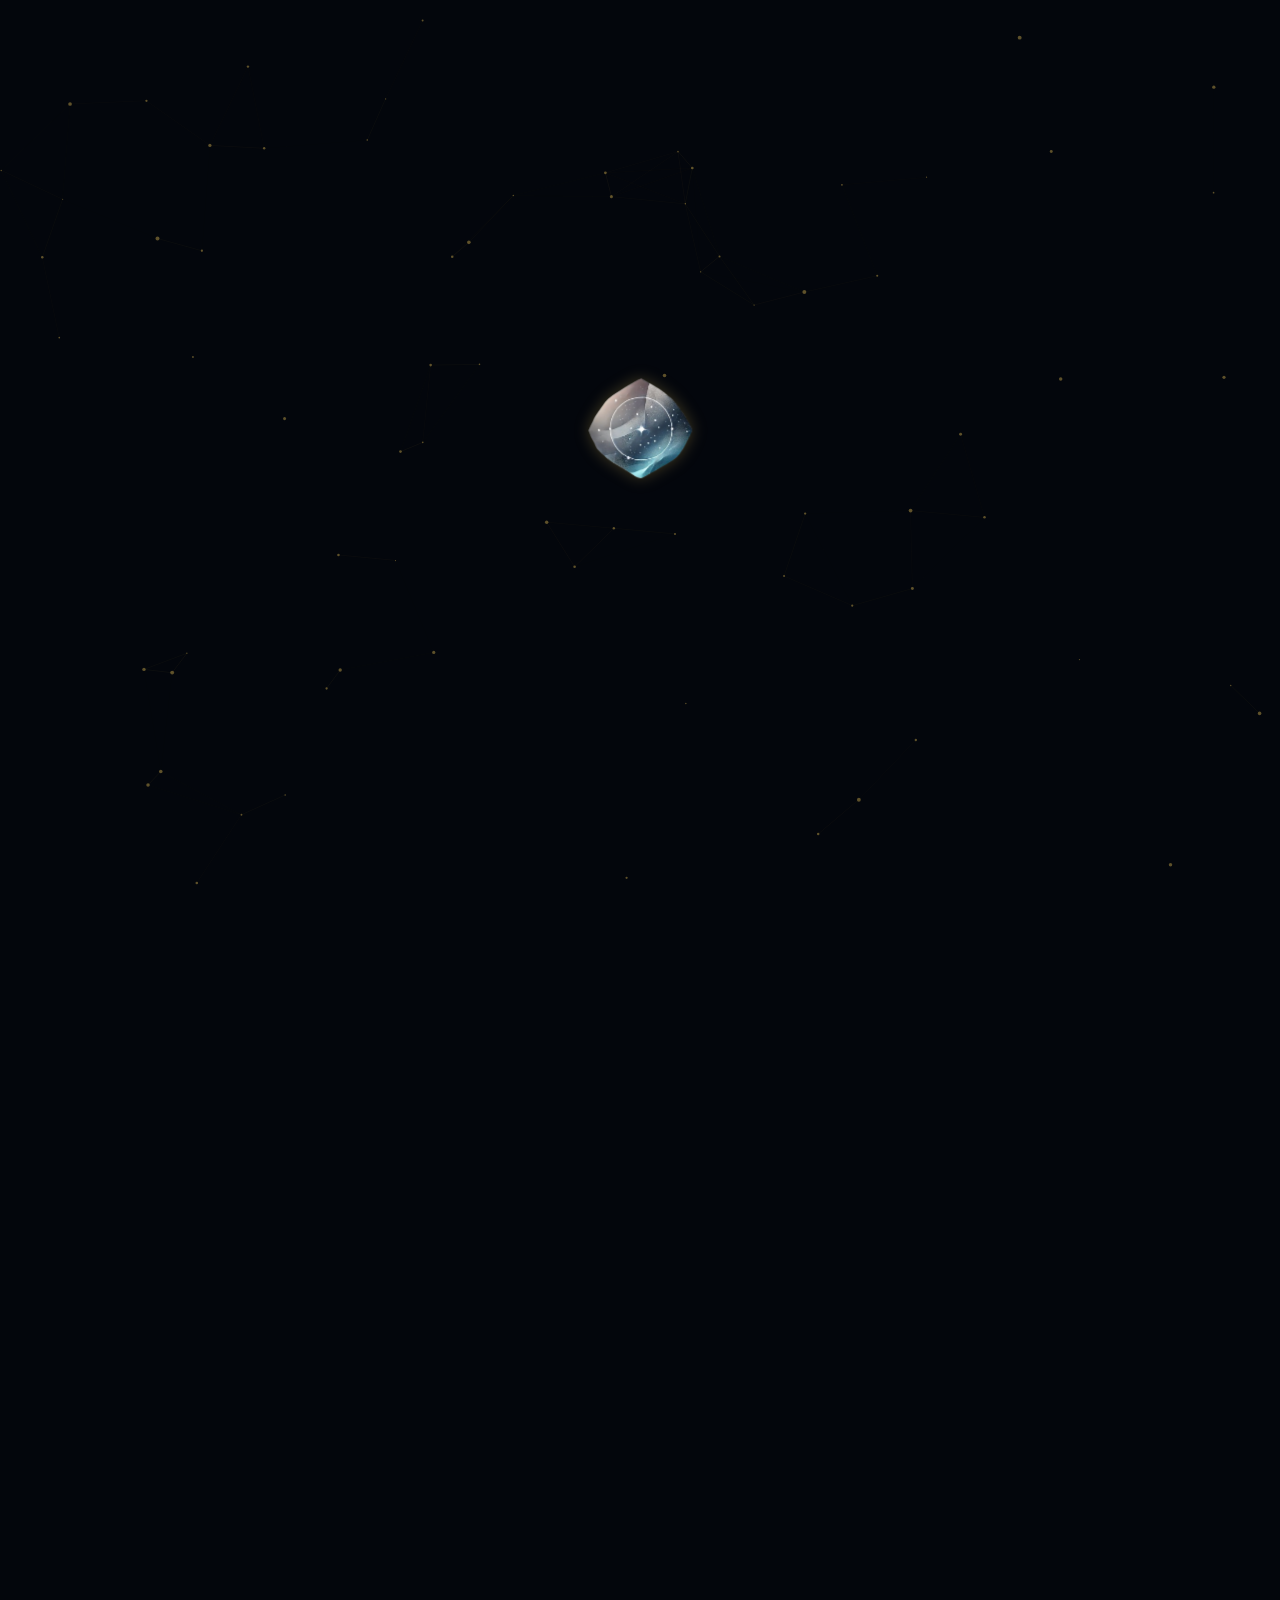
<file: index.html>
<!DOCTYPE html>
<html lang="en">
<head>
    <meta charset="UTF-8">
    <meta name="viewport" content="width=device-width, initial-scale=1.0">
    <title>Constellation Delta - Group</title>
    <link rel="icon" type="image/x-icon" href="assets/img/favicon.ico">
    <link rel="stylesheet" href="style.css">
    <link rel="preconnect" href="https://fonts.googleapis.com">
    <link rel="preconnect" href="https://fonts.gstatic.com" crossorigin>
    <link href="https://fonts.googleapis.com/css2?family=Montserrat:wght@200;400;600&display=swap" rel="stylesheet">

    <style id="cdelta-brand-ident-critical">
        /* Critical landing-state rules: these live in index.html intentionally.
           They prevent any flash of the site before style.css is applied. */
        body.brand-intro-running .hud-navbar,
        body.brand-intro-running .cinema-hero,
        body.brand-intro-running .content-stream,
        body.brand-intro-running .matrix-footer {
            visibility: hidden !important;
            opacity: 0 !important;
        }

        .brand-ident {
            position: fixed !important;
            inset: 0 !important;
            z-index: 2147483000 !important;
            pointer-events: none !important;
            display: block !important;
            visibility: visible !important;
            opacity: 1 !important;
        }

        .brand-ident-motion {
            position: fixed !important;
            left: 50vw !important;
            top: 50vh !important;
            width: 220px !important;
            height: 220px !important;
            margin: 0 !important;
            transform: translate(-50%, -50%) !important;
            transform-origin: center center !important;
        }

        .brand-ident-rotation {
            position: absolute !important;
            inset: 0 !important;
            perspective: 1400px !important;
            transform-style: preserve-3d !important;
        }

        .brand-ident-logo {
            position: absolute !important;
            left: 0 !important;
            top: 0 !important;
            width: 220px !important;
            height: 220px !important;
            object-fit: contain !important;
            transform-origin: center center !important;
            transform-style: preserve-3d !important;
            backface-visibility: visible !important;
        }

        .brand-ident.is-hidden {
            visibility: hidden !important;
            opacity: 0 !important;
        }

        .hud-logo-img {
            opacity: 0 !important;
        }

        .hud-logo-img.logo-ready {
            opacity: 1 !important;
        }

        body:not(.brand-intro-running) .cinema-hero,
        body:not(.brand-intro-running) .content-stream,
        body:not(.brand-intro-running) .matrix-footer {
            animation: cdeltaFinalSiteReveal .65s cubic-bezier(.16,1,.3,1) both;
        }

        @keyframes cdeltaFinalSiteReveal {
            from { opacity: 0; transform: translateY(8px); }
            to { opacity: 1; transform: translateY(0); }
        }

        @media (max-width: 768px) {
            .brand-ident-motion {
                width: 170px !important;
                height: 170px !important;
            }
            .brand-ident-logo {
                width: 170px !important;
                height: 170px !important;
            }
        }
    </style>

</head>
<body class="brand-intro-running">

    <!-- CDelta one-time institutional brand ident -->
    <div class="brand-ident" id="brand-ident" aria-hidden="true">
        <div class="brand-ident-motion">
            <div class="brand-ident-rotation">
                <img src="assets/img/logo.png" alt="" class="brand-ident-logo" id="brand-ident-logo">
            </div>
        </div>
    </div>


    <canvas id="constellation-canvas"></canvas>

    <nav class="hud-navbar" id="hud-nav">
        <div class="hud-container">
            <a href="index.html" class="hud-logo-frame">
                <img src="assets/img/logo.png" alt="Constellation Delta Star" class="hud-logo-img" id="nav-logo">
            </a>
            <div class="hud-links">
                <a href="about.html" class="hud-link">About Us</a>
                <a href="#verticals" class="hud-link">Verticals</a>
                <a href="#contact" class="hud-link active-cta">Contact Us</a>
            </div>
        </div>
    </nav>

    <header class="cinema-hero">
        <div class="hero-focus-matrix">
            
            <div class="hero-text-logo">
                <div class="logo-title">CONSTELLATION-DELTA</div>
                <div class="logo-subtitle">
                    <span class="logo-line"></span>
                    <span class="logo-text">GROUP</span>
                    <span class="logo-line"></span>
                </div>
            </div>

            <h2 class="reveal-text">NAVIGATING GLOBAL FRONTIERS</h2>
            <p class="reveal-subtext">A multidisciplinary platform driving corporate evolution through deep strategic insight, market integration, and reputation architecture.</p>
            <div class="scroll-indicator-frame">
                <a href="#verticals" class="explore-trigger">Explore Verticals <span class="arrow-down">↓</span></a>
            </div>
        </div>
    </header>

    <main class="content-stream">
        <section id="verticals" class="interactive-matrix-section">
            <div class="section-intel-header">
                <span class="matrix-tag">OPERATIONAL DIVISIONS</span>
                <h2 class="matrix-title">Business Verticals</h2>
            </div>

            <div class="matrix-grid">
                <div class="matrix-node" data-tilt>
                    <div class="node-glow-conductor"></div>
                    <div class="node-internal">
                        <div class="node-index">01 //</div>
                        <h3>Delta Consultancies</h3>
                        <span class="node-specialization">Strategic Advisory & Business Solutions</span>
                        <p>We provide strategic consulting, risk analysis, business planning, and growth-oriented solutions that help organizations make informed decisions and achieve sustainable success.</p>
                    </div>
                </div>

                <div class="matrix-node" data-tilt>
                    <div class="node-glow-conductor"></div>
                    <div class="node-internal">
                        <div class="node-index">02 //</div>
                        <h3>Delta Linkage</h3>
                        <span class="node-specialization">Market Access & Partnership Development</span>
                        <p>We enable seamless market linkage by connecting businesses with strategic partners, distributors, investors, and growth opportunities that accelerate expansion and strengthen market presence.</p>
                    </div>
                </div>

                <div class="matrix-node" data-tilt>
                    <div class="node-glow-conductor"></div>
                    <div class="node-internal">
                        <div class="node-index">03 //</div>
                        <h3>Delta Pixels</h3>
                        <span class="node-specialization">PR Communications & Reputation Management</span>
                        <p>We help organizations build credibility, strengthen reputation, and communicate effectively through public relations, digital presence management, and strategic brand positioning.</p>
                    </div>
                </div>
            </div>
        </section>

        <section id="contact" class="quantum-form-section">
            <div class="form-container">
                <div class="form-intel-header">
                    <span class="matrix-tag">SECURE CHANNEL</span>
                    <h2>Contact Us</h2>
                </div>

                <form action="https://formspree.io/f/mpqogeao" method="POST" class="quantum-form">
                    <div class="quantum-field">
                        <input type="text" id="name" name="name" required placeholder=" ">
                        <label for="name">Full Name</label>
                        <div class="field-bar"></div>
                    </div>

                    <div class="quantum-field">
                        <input type="email" id="email" name="email" required placeholder=" ">
                        <label for="email">Email Address</label>
                        <div class="field-bar"></div>
                    </div>

                    <div class="quantum-field">
                        <textarea id="message" name="message" rows="4" required placeholder=" "></textarea>
                        <label for="message">Message</label>
                        <div class="field-bar"></div>
                    </div>

                    <input type="hidden" name="_subject" value="Secure Corporate Inquiry - CDelta">
                    <button type="submit" class="quantum-submit-btn">
                        <span>Send Message</span>
                    </button>
                </form>
            </div>
        </section>
    </main>

    <footer class="matrix-footer">
        <p>&copy; 2026 Constellation-Delta Group. All engineering parameters active.</p>
    </footer>

    <script>
        // High-Performance HTML5 Canvas Constellation Galaxy Engine
        const canvas = document.getElementById('constellation-canvas');
        const ctx = canvas.getContext('2d');
        let particles = [];
        const particleCount = 75;

        function resizeCanvas() {
            canvas.width = window.innerWidth;
            canvas.height = window.innerHeight;
        }
        window.addEventListener('resize', resizeCanvas);
        resizeCanvas();

        class Particle {
            constructor() {
                this.x = Math.random() * canvas.width;
                this.y = Math.random() * canvas.height;
                this.speedX = (Math.random() - 0.5) * 0.35;
                this.speedY = (Math.random() - 0.5) * 0.35;
                this.radius = Math.random() * 1.5 + 0.5;
            }
            update() {
                this.x += this.speedX;
                this.y += this.speedY;
                if (this.x < 0 || this.x > canvas.width) this.speedX *= -1;
                if (this.y < 0 || this.y > canvas.height) this.speedY *= -1;
            }
            draw() {
                ctx.beginPath();
                ctx.arc(this.x, this.y, this.radius, 0, Math.PI * 2);
                ctx.fillStyle = 'rgba(229, 193, 88, 0.4)';
                ctx.fill();
            }
        }

        for (let i = 0; i < particleCount; i++) {
            particles.push(new Particle());
        }

        function animateGalaxy() {
            ctx.clearRect(0, 0, canvas.width, canvas.height);
            particles.forEach((p, idx) => {
                p.update();
                p.draw();
                for (let j = idx + 1; j < particles.length; j++) {
                    const dist = Math.hypot(p.x - particles[j].x, p.y - particles[j].y);
                    if (dist < 120) {
                        ctx.beginPath();
                        ctx.moveTo(p.x, p.y);
                        ctx.lineTo(particles[j].x, particles[j].y);
                        ctx.strokeStyle = `rgba(229, 193, 88, ${0.12 * (1 - dist/120)})`;
                        ctx.lineWidth = 0.5;
                        ctx.stroke();
                    }
                }
            });
            requestAnimationFrame(animateGalaxy);
        }
        animateGalaxy();

        // Advanced Mouse-Move Coordinate Glow Conductor for Matrix Cards
        const nodes = document.querySelectorAll('.matrix-node');
        nodes.forEach(node => {
            node.addEventListener('mousemove', e => {
                const rect = node.getBoundingClientRect();
                const x = e.clientX - rect.left;
                const y = e.clientY - rect.top;
                const conductor = node.querySelector('.node-glow-conductor');
                conductor.style.background = `radial-gradient(600px circle at ${x}px ${y}px, rgba(229, 193, 88, 0.08), transparent 40%)`;
            });
        });

        // Intersection Viewport Trigger Logic
        const observer = new IntersectionObserver((entries) => {
            entries.forEach(entry => {
                if (entry.isIntersecting) entry.target.classList.add('node-active');
            });
        }, { threshold: 0.1 });
        nodes.forEach(node => observer.observe(node));
    
        // CDelta Institutional Brand Ident
        // The constellation background remains visible. Site UI/text is withheld
        // until the emblem reaches the real navigation-logo position.
        (function () {
            const ident = document.getElementById('brand-ident');
            const motion = document.querySelector('.brand-ident-motion');
            const logo = document.getElementById('brand-ident-logo');
            const navLogo = document.getElementById('nav-logo');

            if (!ident || !motion || !logo || !navLogo) return;

            const reducedMotion = window.matchMedia('(prefers-reduced-motion: reduce)').matches;

            function revealSite() {
                document.body.classList.remove('brand-intro-running');
                navLogo.classList.add('logo-ready');
                ident.classList.add('is-hidden');
            }

            function run() {
                if (reducedMotion) {
                    revealSite();
                    return;
                }

                /*
                 * The rotation layer NEVER moves.
                 * It is anchored exactly at 50vw / 50vh.
                 * Only the outer motion layer travels after the revolution.
                 */
                const startRect = motion.getBoundingClientRect();
                const destination = navLogo.getBoundingClientRect();

                const startCenterX = startRect.left + startRect.width / 2;
                const startCenterY = startRect.top + startRect.height / 2;
                const destinationCenterX = destination.left + destination.width / 2;
                const destinationCenterY = destination.top + destination.height / 2;

                const deltaX = destinationCenterX - startCenterX;
                const deltaY = destinationCenterY - startCenterY;
                const finalScale = Math.min(
                    1,
                    destination.width / startRect.width,
                    destination.height / startRect.height
                );

                navLogo.classList.remove('logo-ready');

                // PHASE 1: exact-center 2.4 second Y-axis revolution.
                logo.animate(
                    [
                        { transform: 'rotateY(0deg) scale(1)', filter: 'drop-shadow(0 0 8px rgba(229,193,88,.22))' },
                        { transform: 'rotateY(90deg) scale(1.02)', filter: 'drop-shadow(0 0 17px rgba(229,193,88,.45))' },
                        { transform: 'rotateY(180deg) scale(1.04)', filter: 'drop-shadow(0 0 22px rgba(229,193,88,.58))' },
                        { transform: 'rotateY(270deg) scale(1.02)', filter: 'drop-shadow(0 0 17px rgba(229,193,88,.45))' },
                        { transform: 'rotateY(360deg) scale(1)', filter: 'drop-shadow(0 0 8px rgba(229,193,88,.28))' }
                    ],
                    {
                        duration: 2400,
                        easing: 'cubic-bezier(.45,.05,.55,.95)',
                        fill: 'forwards'
                    }
                ).finished
                .then(function () {
                    // PHASE 2: front-facing settle.
                    return logo.animate(
                        [
                            { transform: 'rotateY(360deg) scale(1)' },
                            { transform: 'rotateY(360deg) scale(1.015)' },
                            { transform: 'rotateY(360deg) scale(1)' }
                        ],
                        {
                            duration: 200,
                            easing: 'ease-out',
                            fill: 'forwards'
                        }
                    ).finished;
                })
                .then(function () {
                    /*
                     * PHASE 3: ONLY THE OUTER MOTION LAYER moves.
                     * This keeps the logo's center stable during rotation and
                     * makes the center -> top-left travel mathematically clean.
                     */
                    return motion.animate(
                        [
                            {
                                transform: 'translate3d(0, 0, 0) scale(1)'
                            },
                            {
                                transform: 'translate3d(' + deltaX + 'px, ' + deltaY + 'px, 0) scale(' + finalScale + ')'
                            }
                        ],
                        {
                            duration: 800,
                            easing: 'cubic-bezier(.65,0,.35,1)',
                            fill: 'forwards'
                        }
                    ).finished;
                })
                .then(revealSite)
                .catch(revealSite);
            }

            function start() {
                // Wait for two layout frames so the actual nav destination is final.
                requestAnimationFrame(function () {
                    requestAnimationFrame(run);
                });
            }

            if (document.readyState === 'complete') {
                start();
            } else {
                window.addEventListener('load', start, { once: true });
            }
        }());

        // CDelta Institutional Brand Ident — final alignment implementation
        (function () {
            const ident = document.getElementById('brand-ident');
            const motion = document.querySelector('.brand-ident-motion');
            const logo = document.getElementById('brand-ident-logo');
            const navLogo = document.getElementById('nav-logo');

            if (!ident || !motion || !logo || !navLogo) return;

            function showSite() {
                document.body.classList.remove('brand-intro-running');
                navLogo.classList.add('logo-ready');
                ident.classList.add('is-hidden');
            }

            function startBrandIdent() {
                if (window.matchMedia('(prefers-reduced-motion: reduce)').matches) {
                    showSite();
                    return;
                }

                /*
                 * IMPORTANT:
                 * The rotation object is centered by CSS at exactly 50vw/50vh.
                 * We measure the wrapper's real screen rectangle before moving it.
                 */
                const startRect = motion.getBoundingClientRect();

                // Temporarily reveal only the nav logo for measurement, while the
                // entire nav remains visibility-hidden to the user.
                const previousOpacity = navLogo.style.opacity;
                navLogo.style.opacity = '1';
                const targetRect = navLogo.getBoundingClientRect();
                navLogo.style.opacity = previousOpacity;

                const startCX = startRect.left + startRect.width / 2;
                const startCY = startRect.top + startRect.height / 2;
                const targetCX = targetRect.left + targetRect.width / 2;
                const targetCY = targetRect.top + targetRect.height / 2;

                const dx = targetCX - startCX;
                const dy = targetCY - startCY;
                const scale = Math.min(
                    targetRect.width / startRect.width,
                    targetRect.height / startRect.height
                );

                // 2.4 sec: pure rotation; wrapper DOES NOT MOVE.
                logo.animate(
                    [
                        { transform: 'rotateY(0deg) scale(1)' },
                        { transform: 'rotateY(90deg) scale(1.02)' },
                        { transform: 'rotateY(180deg) scale(1.04)' },
                        { transform: 'rotateY(270deg) scale(1.02)' },
                        { transform: 'rotateY(360deg) scale(1)' }
                    ],
                    {
                        duration: 2400,
                        easing: 'cubic-bezier(.45,.05,.55,.95)',
                        fill: 'forwards'
                    }
                ).finished
                .then(function () {
                    // 0.2 sec: front-facing settle.
                    return logo.animate(
                        [
                            { transform: 'rotateY(360deg) scale(1)' },
                            { transform: 'rotateY(360deg) scale(1.015)' },
                            { transform: 'rotateY(360deg) scale(1)' }
                        ],
                        { duration: 200, easing: 'ease-out', fill: 'forwards' }
                    ).finished;
                })
                .then(function () {
                    // 0.8 sec: wrapper travels; rotation layer stays intact.
                    return motion.animate(
                        [
                            { transform: 'translate(-50%, -50%) scale(1)' },
                            {
                                transform:
                                    'translate(calc(-50% + ' + dx + 'px), calc(-50% + ' + dy + 'px)) ' +
                                    'scale(' + scale + ')'
                            }
                        ],
                        {
                            duration: 800,
                            easing: 'cubic-bezier(.65,0,.35,1)',
                            fill: 'forwards'
                        }
                    ).finished;
                })
                .then(showSite)
                .catch(showSite);
            }

            if (document.readyState === 'complete') {
                requestAnimationFrame(function () {
                    requestAnimationFrame(startBrandIdent);
                });
            } else {
                window.addEventListener('load', function () {
                    requestAnimationFrame(function () {
                        requestAnimationFrame(startBrandIdent);
                    });
                }, { once: true });
            }
        }());
</script>
</body>
</html>
</file>
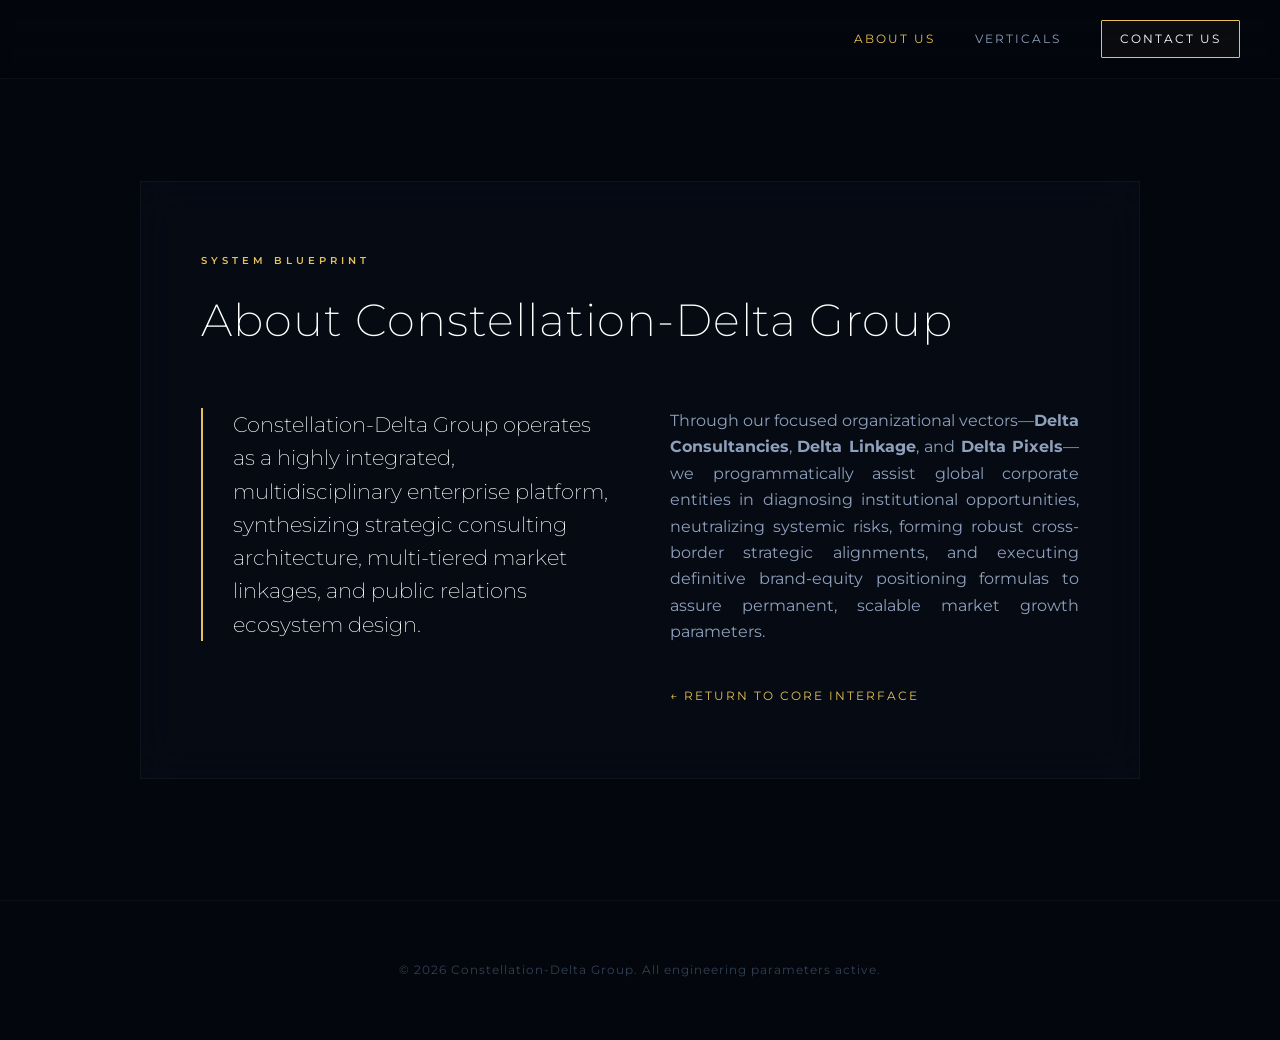
<file: about.html>
<!DOCTYPE html>
<html lang="en">
<head>
    <meta charset="UTF-8">
    <meta name="viewport" content="width=device-width, initial-scale=1.0">
    <title>About Us | Constellation Delta - Group</title>
    <link rel="icon" type="image/x-icon" href="assets/img/favicon.ico">
    <link rel="stylesheet" href="style.css">
    <link rel="preconnect" href="https://fonts.googleapis.com">
    <link rel="preconnect" href="https://fonts.gstatic.com" crossorigin>
    <link href="https://fonts.googleapis.com/css2?family=Montserrat:wght@200;400;600&display=swap" rel="stylesheet">
</head>
<body>

    <nav class="hud-navbar navbar-scrolled">
        <div class="hud-container">
            <a href="index.html" class="hud-logo-frame">
                <img src="assets/img/logo.png" alt="Constellation Delta Star" class="hud-logo-img star-glow">
            </a>
            <div class="hud-links">
                <a href="about.html" class="hud-link active-link">About Us</a>
                <a href="index.html#verticals" class="hud-link">Verticals</a>
                <a href="index.html#contact" class="hud-link active-cta">Contact Us</a>
            </div>
        </div>
    </nav>

    <section class="profile-document-view">
        <div class="document-frame">
            <span class="matrix-tag text-pulse">System Blueprint</span>
            <h1 class="profile-header">About Constellation-Delta Group</h1>
            
            <div class="profile-body-grid">
                <div class="profile-lead-col">
                    <p class="macro-abstract">Constellation-Delta Group operates as a highly integrated, multidisciplinary enterprise platform, synthesizing strategic consulting architecture, multi-tiered market linkages, and public relations ecosystem design.</p>
                </div>
                <div class="profile-extended-col">
                    <p>Through our focused organizational vectors—<strong>Delta Consultancies</strong>, <strong>Delta Linkage</strong>, and <strong>Delta Pixels</strong>—we programmatically assist global corporate entities in diagnosing institutional opportunities, neutralizing systemic risks, forming robust cross-border strategic alignments, and executing definitive brand-equity positioning formulas to assure permanent, scalable market growth parameters.</p>
                    
                    <a href="index.html" class="return-vector-btn">&larr; Return to Core Interface</a>
                </div>
            </div>
        </div>
    </section>

    <footer class="matrix-footer">
        <p>&copy; 2026 Constellation-Delta Group. All engineering parameters active.</p>
    </footer>

</body>
</html>
</file>
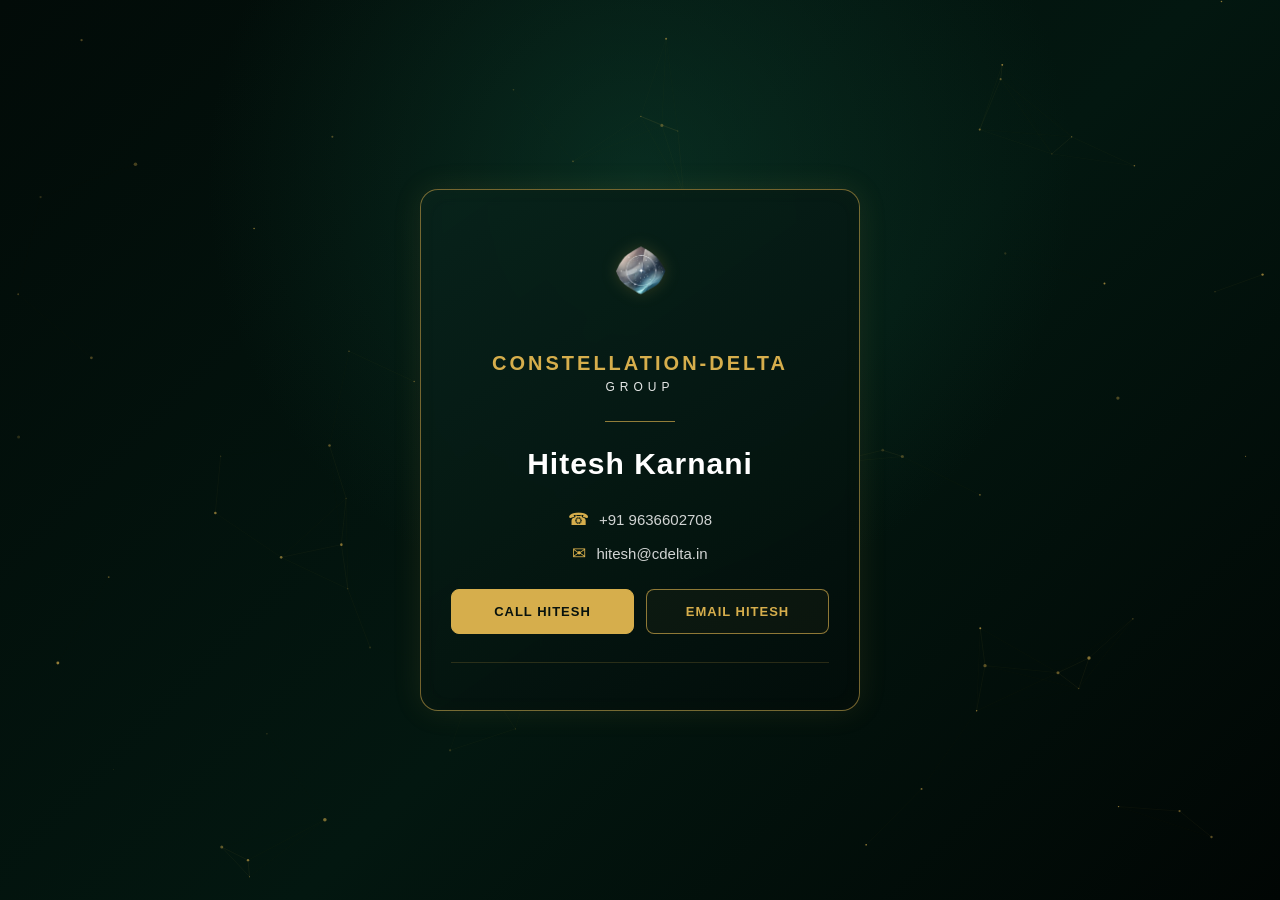
<file: hitesh.html>
<!DOCTYPE html>
<html lang="en">
<head>
  <meta charset="UTF-8">
  <meta name="viewport" content="width=device-width, initial-scale=1.0">

  <title>Hitesh | Constellation-Delta Group</title>

  <link rel="icon" type="image/x-icon" href="assets/img/favicon.ico">

  <style>
    * {
      margin: 0;
      padding: 0;
      box-sizing: border-box;
    }

    html,
    body {
      width: 100%;
      height: 100%;
      overflow: hidden;
    }

    body {
      font-family: Arial, Helvetica, sans-serif;
      background:
        radial-gradient(circle at 50% 20%, rgba(16, 75, 55, 0.45), transparent 45%),
        linear-gradient(135deg, #020b08, #031710 55%, #010604);
      color: #ffffff;
      display: flex;
      justify-content: center;
      align-items: center;
      position: relative;
    }

    /* Constellation background */
    #constellation-canvas {
      position: fixed;
      inset: 0;
      width: 100%;
      height: 100%;
      z-index: 0;
      pointer-events: none;
    }

    .page {
      width: 100%;
      min-height: 100vh;
      display: flex;
      align-items: center;
      justify-content: center;
      padding: 25px;
      position: relative;
      z-index: 2;
    }

    .card {
      width: min(440px, 100%);
      padding: 38px 30px 30px;

      background:
        linear-gradient(
          145deg,
          rgba(8, 35, 27, 0.94),
          rgba(2, 13, 10, 0.97)
        );

      border: 1px solid rgba(210, 169, 75, 0.55);
      border-radius: 18px;

      box-shadow:
        0 0 30px rgba(202, 164, 70, 0.10),
        inset 0 0 25px rgba(202, 164, 70, 0.025);

      backdrop-filter: blur(8px);
      text-align: center;
    }

    .logo {
      width: 105px;
      height: 105px;
      object-fit: contain;
      margin-bottom: 15px;

      filter:
        drop-shadow(0 0 8px rgba(214, 174, 76, 0.20));
    }

    .brand {
      color: #d6ae4c;
      font-size: 20px;
      font-weight: 700;
      letter-spacing: 3px;
      margin-bottom: 5px;
    }

    .group {
      color: #ffffff;
      font-size: 12px;
      letter-spacing: 5px;
      margin-bottom: 27px;
      opacity: 0.9;
    }

    .divider {
      width: 70px;
      height: 1px;
      background: #cfa94a;
      margin: 0 auto 25px;
      opacity: 0.7;
    }

    .name {
      font-size: 30px;
      font-weight: 600;
      letter-spacing: 1px;
      margin-bottom: 7px;
    }

    .role {
      color: #c9a64b;
      font-size: 12px;
      letter-spacing: 2px;
      text-transform: uppercase;
      margin-bottom: 28px;
    }

    .contact-info {
      margin-bottom: 25px;
    }

    .contact-item {
      display: flex;
      align-items: center;
      justify-content: center;
      gap: 10px;

      color: rgba(255, 255, 255, 0.82);
      font-size: 15px;

      margin: 13px 0;
    }

    .contact-icon {
      color: #d6ae4c;
      font-size: 17px;
    }

    .buttons {
      display: grid;
      grid-template-columns: 1fr 1fr;
      gap: 12px;
      margin-top: 25px;
    }

    .btn {
      text-decoration: none;
      padding: 14px 10px;
      border-radius: 8px;

      font-size: 13px;
      font-weight: 700;
      letter-spacing: 1px;

      transition:
        transform 0.25s ease,
        box-shadow 0.25s ease,
        background 0.25s ease;
    }

    .btn-call {
      color: #07120e;
      background: #d6ae4c;
      border: 1px solid #d6ae4c;
    }

    .btn-email {
      color: #d6ae4c;
      background: rgba(214, 174, 76, 0.04);
      border: 1px solid rgba(214, 174, 76, 0.65);
    }

    .btn:hover {
      transform: translateY(-2px);
      box-shadow: 0 8px 25px rgba(214, 174, 76, 0.18);
    }

    .btn-call:hover {
      background: #e1bb5d;
    }

    .btn-email:hover {
      background: rgba(214, 174, 76, 0.10);
    }

    .footer {
      margin-top: 28px;
      padding-top: 17px;
      border-top: 1px solid rgba(214, 174, 76, 0.18);

      color: rgba(255, 255, 255, 0.42);
      font-size: 9px;
      letter-spacing: 3px;
    }

    @media (max-width: 480px) {

      .page {
        padding: 15px;
      }

      .card {
        padding: 30px 22px 24px;
      }

      .logo {
        width: 90px;
        height: 90px;
      }

      .brand {
        font-size: 17px;
        letter-spacing: 2px;
      }

      .name {
        font-size: 27px;
      }

      .contact-item {
        font-size: 14px;
      }

      .buttons {
        grid-template-columns: 1fr;
      }
    }

    @media (max-height: 650px) {

      .card {
        padding: 20px 25px;
      }

      .logo {
        width: 70px;
        height: 70px;
        margin-bottom: 8px;
      }

      .group {
        margin-bottom: 15px;
      }

      .divider {
        margin-bottom: 15px;
      }

      .role {
        margin-bottom: 15px;
      }

      .contact-item {
        margin: 8px 0;
      }

      .buttons {
        margin-top: 15px;
      }

      .footer {
        margin-top: 15px;
      }
    }
  </style>
</head>

<body>

  <canvas id="constellation-canvas"></canvas>

  <main class="page">

    <section class="card">

      <img
        src="assets/img/logo.png"
        alt="Constellation-Delta Group"
        class="logo"
      >

      <div class="brand">
        CONSTELLATION-DELTA
      </div>

      <div class="group">
        GROUP
      </div>

      <div class="divider"></div>

      <h1 class="name">
        Hitesh Karnani
      </h1>

      <div class="role">
        
      </div>

      <div class="contact-info">

        <div class="contact-item">
          <span class="contact-icon">☎</span>
          <span>+91 9636602708</span>
        </div>

        <div class="contact-item">
          <span class="contact-icon">✉</span>
          <span>hitesh@cdelta.in</span>
        </div>

      </div>

      <div class="buttons">

        <a
          class="btn btn-call"
          href="tel:+919636602708"
        >
          CALL HITESH
        </a>

        <a
          class="btn btn-email"
          href="mailto:hitesh@cdelta.in"
        >
          EMAIL HITESH
        </a>

      </div>

      <div class="footer">
        
      </div>

    </section>

  </main>


  <script>

    /* =========================================
       CONSTELLATION BACKGROUND
       ========================================= */

    const canvas = document.getElementById("constellation-canvas");
    const ctx = canvas.getContext("2d");

    let particles = [];
    let width;
    let height;

    function resizeCanvas() {
      width = canvas.width = window.innerWidth;
      height = canvas.height = window.innerHeight;
    }

    window.addEventListener("resize", resizeCanvas);
    resizeCanvas();

    const particleCount =
      window.innerWidth < 600 ? 45 : 75;

    for (let i = 0; i < particleCount; i++) {

      particles.push({
        x: Math.random() * width,
        y: Math.random() * height,

        vx: (Math.random() - 0.5) * 0.18,
        vy: (Math.random() - 0.5) * 0.18,

        size: Math.random() * 1.4 + 0.4,

        opacity: Math.random() * 0.55 + 0.15
      });

    }

    function animate() {

      ctx.clearRect(0, 0, width, height);

      for (let p of particles) {

        p.x += p.vx;
        p.y += p.vy;

        if (p.x < 0) p.x = width;
        if (p.x > width) p.x = 0;

        if (p.y < 0) p.y = height;
        if (p.y > height) p.y = 0;

        ctx.beginPath();

        ctx.arc(
          p.x,
          p.y,
          p.size,
          0,
          Math.PI * 2
        );

        ctx.fillStyle =
          `rgba(214,174,76,${p.opacity})`;

        ctx.fill();
      }


      /* Connecting constellation lines */

      for (let i = 0; i < particles.length; i++) {

        for (let j = i + 1; j < particles.length; j++) {

          const a = particles[i];
          const b = particles[j];

          const dx = a.x - b.x;
          const dy = a.y - b.y;

          const distance =
            Math.sqrt(dx * dx + dy * dy);

          if (distance < 120) {

            const opacity =
              (1 - distance / 120) * 0.16;

            ctx.beginPath();

            ctx.moveTo(a.x, a.y);
            ctx.lineTo(b.x, b.y);

            ctx.strokeStyle =
              `rgba(214,174,76,${opacity})`;

            ctx.lineWidth = 0.5;

            ctx.stroke();
          }
        }
      }

      requestAnimationFrame(animate);
    }

    animate();

  </script>

</body>
</html>
</file>
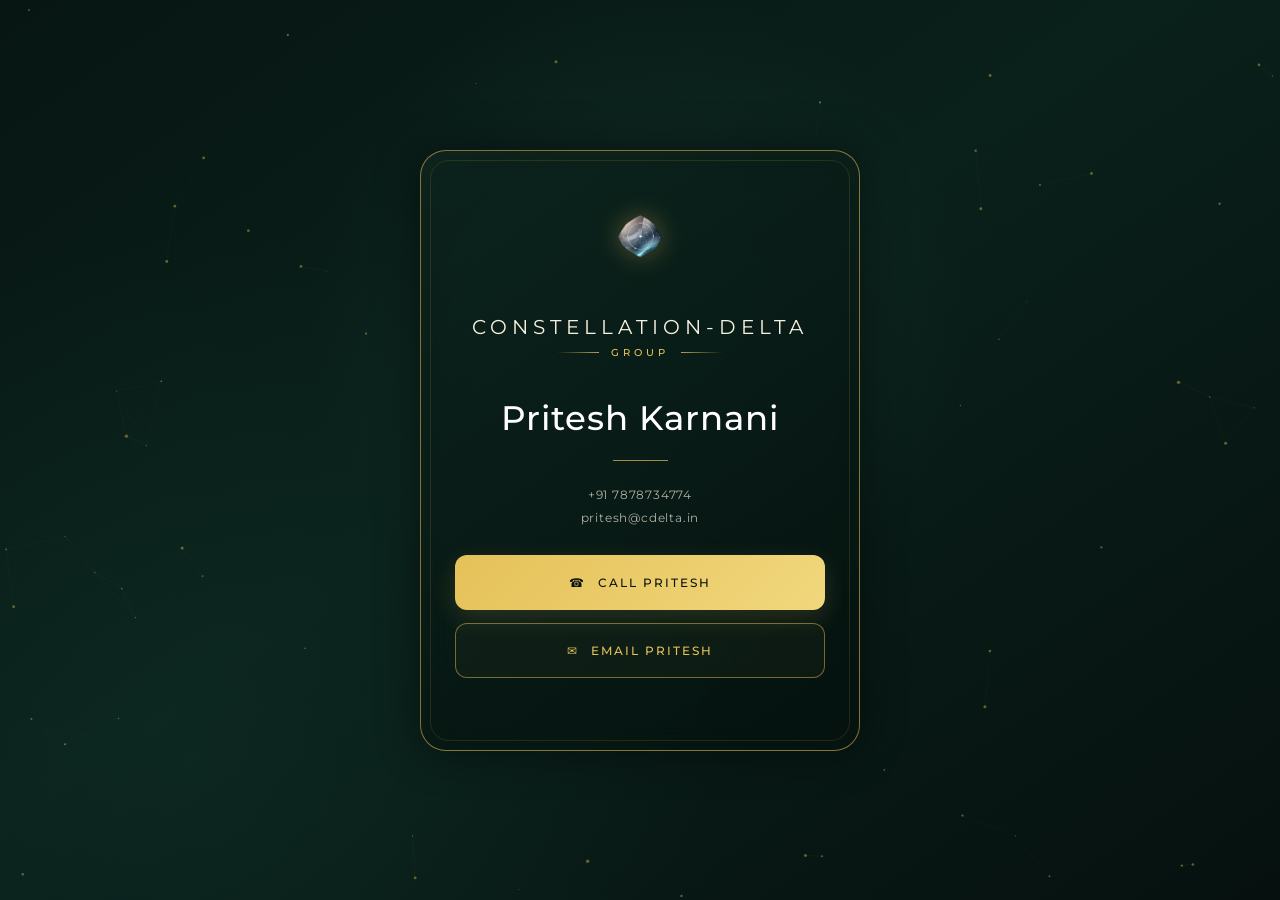
<file: pritesh.html>
<!DOCTYPE html>
<html lang="en">
<head>
    <meta charset="UTF-8">
    <meta name="viewport"
          content="width=device-width, initial-scale=1.0">

    <title>Pritesh Karnani</title>

    <link rel="icon"
          type="image/x-icon"
          href="assets/img/favicon.ico">

    <link rel="preconnect"
          href="https://fonts.googleapis.com">

    <link rel="preconnect"
          href="https://fonts.gstatic.com"
          crossorigin>

    <link href="https://fonts.googleapis.com/css2?family=Montserrat:wght@200;300;400;500;600&display=swap"
          rel="stylesheet">

    <style>

        /* =====================================================
           CONSTELLATION-DELTA DIGITAL CONTACT CARD
           ===================================================== */

        * {
            margin: 0;
            padding: 0;
            box-sizing: border-box;
        }

        html,
        body {
            width: 100%;
            height: 100%;
        }

        body {
            overflow: hidden;
            background:
                radial-gradient(
                    circle at 50% 35%,
                    rgba(37, 75, 63, 0.30),
                    transparent 38%
                ),
                radial-gradient(
                    circle at 15% 85%,
                    rgba(20, 58, 48, 0.30),
                    transparent 40%
                ),
                linear-gradient(
                    145deg,
                    #071613 0%,
                    #0a201b 45%,
                    #06110f 100%
                );

            color: #f5f1df;
            font-family: "Montserrat", sans-serif;
        }

        /* =====================================================
           CONSTELLATION CANVAS
           ===================================================== */

        #constellation-canvas {
            position: fixed;
            inset: 0;

            width: 100%;
            height: 100%;

            z-index: 0;
            pointer-events: none;
        }

        /* =====================================================
           MAIN CARD
           ===================================================== */

        .contact-page {
            position: relative;

            width: 100%;
            height: 100vh;
            height: 100dvh;

            display: flex;
            align-items: center;
            justify-content: center;

            padding: 25px;

            z-index: 2;
        }

        .contact-card {

            width: min(440px, 100%);

            position: relative;

            padding: 48px 34px 40px;

            text-align: center;

            border: 1px solid rgba(229, 193, 88, 0.55);

            border-radius: 26px;

            background:
                linear-gradient(
                    145deg,
                    rgba(12, 35, 29, 0.88),
                    rgba(5, 18, 15, 0.94)
                );

            box-shadow:
                0 0 45px rgba(0, 0, 0, 0.45),
                inset 0 0 35px rgba(229, 193, 88, 0.025);

            backdrop-filter: blur(12px);

            animation: cardReveal 1s ease both;
        }

        /* Elegant gold frame */

        .contact-card::before {

            content: "";

            position: absolute;

            inset: 9px;

            border: 1px solid rgba(229, 193, 88, 0.13);

            border-radius: 19px;

            pointer-events: none;
        }

        /* =====================================================
           LOGO
           ===================================================== */

        .contact-logo {

            width: 92px;
            height: 92px;

            object-fit: contain;

            display: block;

            margin: 0 auto 24px;

            filter:
                drop-shadow(
                    0 0 13px rgba(229, 193, 88, 0.35)
                );

            animation:
                logoGlow 3s ease-in-out infinite;
        }

        /* =====================================================
           BRAND
           ===================================================== */

        .brand-name {

            color: #f7f2df;

            font-size: 20px;

            font-weight: 400;

            letter-spacing: 5px;

            margin-bottom: 7px;

            text-transform: uppercase;
        }

        .brand-group {

            display: flex;

            align-items: center;

            justify-content: center;

            gap: 12px;

            color: #e5c158;

            font-size: 10px;

            font-weight: 500;

            letter-spacing: 4px;
        }

        .brand-group::before,
        .brand-group::after {

            content: "";

            width: 42px;

            height: 1px;

            background:
                linear-gradient(
                    to right,
                    transparent,
                    rgba(229, 193, 88, 0.8)
                );
        }

        .brand-group::after {

            background:
                linear-gradient(
                    to left,
                    transparent,
                    rgba(229, 193, 88, 0.8)
                );
        }

        /* =====================================================
           PERSON
           ===================================================== */

        .person-section {

            margin-top: 38px;
        }

        .person-name {

            color: #ffffff;

            font-size: clamp(27px, 7vw, 34px);

            font-weight: 500;

            letter-spacing: 1px;

            margin-bottom: 10px;
        }

        .person-role {

            color: #e5c158;

            font-size: 11px;

            font-weight: 400;

            letter-spacing: 3px;

            text-transform: uppercase;
        }

        .person-line {

            width: 55px;

            height: 1px;

            margin: 21px auto 26px;

            background: #e5c158;

            opacity: 0.7;
        }

        /* =====================================================
           CONTACT DETAILS
           ===================================================== */

        .contact-details {

            margin-bottom: 30px;
        }

        .contact-detail {

            color: rgba(245, 241, 223, 0.70);

            font-size: 12px;

            letter-spacing: 0.8px;

            margin: 8px 0;

            word-break: break-word;
        }

        /* =====================================================
           ACTION BUTTONS
           ===================================================== */

        .contact-actions {

            display: flex;

            flex-direction: column;

            gap: 13px;

            width: 100%;
        }

        .contact-button {

            position: relative;

            display: flex;

            align-items: center;

            justify-content: center;

            gap: 12px;

            width: 100%;

            min-height: 55px;

            padding: 15px 20px;

            border-radius: 12px;

            text-decoration: none;

            font-family: "Montserrat", sans-serif;

            font-size: 12px;

            font-weight: 500;

            letter-spacing: 2px;

            text-transform: uppercase;

            transition:
                transform 0.25s ease,
                box-shadow 0.25s ease,
                background 0.25s ease;

            overflow: hidden;
        }

        /* Gold primary button */

        .call-button {

            color: #091510;

            background:
                linear-gradient(
                    135deg,
                    #e5c158,
                    #f1d77d
                );

            box-shadow:
                0 8px 25px rgba(229, 193, 88, 0.16);
        }

        /* Green secondary button */

        .email-button {

            color: #e5c158;

            background:
                rgba(229, 193, 88, 0.035);

            border: 1px solid rgba(229, 193, 88, 0.48);
        }

        .contact-button:hover {

            transform: translateY(-3px);
        }

        .call-button:hover {

            box-shadow:
                0 12px 30px rgba(229, 193, 88, 0.27);
        }

        .email-button:hover {

            background:
                rgba(229, 193, 88, 0.09);

            box-shadow:
                0 8px 25px rgba(229, 193, 88, 0.10);
        }

        .contact-button:active {

            transform: translateY(0);
        }

        /* =====================================================
           FOOTER
           ===================================================== */

        .card-footer {

            margin-top: 32px;

            color: rgba(229, 193, 88, 0.42);

            font-size: 8px;

            letter-spacing: 2px;

            text-transform: uppercase;
        }

        /* =====================================================
           ANIMATIONS
           ===================================================== */

        @keyframes cardReveal {

            from {
                opacity: 0;
                transform: translateY(20px) scale(0.97);
            }

            to {
                opacity: 1;
                transform: translateY(0) scale(1);
            }
        }

        @keyframes logoGlow {

            0%,
            100% {
                filter:
                    drop-shadow(
                        0 0 10px rgba(229, 193, 88, 0.22)
                    );
            }

            50% {
                filter:
                    drop-shadow(
                        0 0 19px rgba(229, 193, 88, 0.42)
                    );
            }
        }

        /* =====================================================
           SMALL MOBILE DEVICES
           ===================================================== */

        @media (max-height: 650px) {

            .contact-card {

                padding-top: 28px;
                padding-bottom: 25px;
            }

            .contact-logo {

                width: 70px;
                height: 70px;

                margin-bottom: 15px;
            }

            .person-section {

                margin-top: 25px;
            }

            .person-line {

                margin: 15px auto 18px;
            }

            .contact-details {

                margin-bottom: 20px;
            }

            .card-footer {

                margin-top: 20px;
            }
        }

        /* =====================================================
           VERY SMALL WIDTH
           ===================================================== */

        @media (max-width: 360px) {

            .contact-page {

                padding: 15px;
            }

            .contact-card {

                padding-left: 24px;
                padding-right: 24px;
            }

            .brand-name {

                font-size: 17px;
                letter-spacing: 3px;
            }

            .person-name {

                font-size: 26px;
            }
        }

    </style>
</head>

<body>

    <!-- =====================================================
         MOVING GOLD CONSTELLATION BACKGROUND
         ===================================================== -->

    <canvas id="constellation-canvas"></canvas>


    <!-- =====================================================
         CONTACT CARD
         ===================================================== -->

    <main class="contact-page">

        <section class="contact-card">

            <!-- ORIGINAL CONSTELLATION-DELTA LOGO -->
            <img
                src="assets/img/logo.png"
                alt="Constellation Delta Star"
                class="contact-logo"
            >


            <!-- BRAND -->

            <div class="brand-name">
                CONSTELLATION-DELTA
            </div>

            <div class="brand-group">
                <span>GROUP</span>
            </div>


            <!-- PERSON -->

            <div class="person-section">

                <h1 class="person-name">
                    Pritesh Karnani
                </h1>

                <div class="person-role">
                    
                </div>

                <div class="person-line"></div>

            </div>


            <!-- CONTACT INFORMATION -->

            <div class="contact-details">

                <div class="contact-detail">
                    +91 7878734774
                </div>

                <div class="contact-detail">
                    pritesh@cdelta.in
                </div>

            </div>


            <!-- ACTIONS -->

            <div class="contact-actions">

                <!-- CALL -->

                <a
                    href="tel:+917878734774"
                    class="contact-button call-button"
                    aria-label="Call Pritesh Karnani"
                >
                    <span>☎</span>
                    <span>Call Pritesh</span>
                </a>


                <!-- EMAIL -->

                <a
                    href="mailto:pritesh@cdelta.in"
                    class="contact-button email-button"
                    aria-label="Email Pritesh Karnani"
                >
                    <span>✉</span>
                    <span>Email Pritesh</span>
                </a>

            </div>


            <div class="card-footer">
                
            </div>

        </section>

    </main>


    <!-- =====================================================
         CONSTELLATION ENGINE
         ===================================================== -->

    <script>

        const canvas =
            document.getElementById("constellation-canvas");

        const ctx =
            canvas.getContext("2d");

        let particles = [];

        const particleCount = 75;


        function resizeCanvas() {

            const dpr =
                Math.min(window.devicePixelRatio || 1, 2);

            canvas.width =
                window.innerWidth * dpr;

            canvas.height =
                window.innerHeight * dpr;

            canvas.style.width =
                window.innerWidth + "px";

            canvas.style.height =
                window.innerHeight + "px";

            ctx.setTransform(
                dpr,
                0,
                0,
                dpr,
                0,
                0
            );
        }


        window.addEventListener(
            "resize",
            resizeCanvas
        );


        resizeCanvas();


        class Particle {

            constructor() {

                this.x =
                    Math.random() * window.innerWidth;

                this.y =
                    Math.random() * window.innerHeight;

                this.speedX =
                    (Math.random() - 0.5) * 0.28;

                this.speedY =
                    (Math.random() - 0.5) * 0.28;

                this.radius =
                    Math.random() * 1.35 + 0.35;
            }


            update() {

                this.x += this.speedX;
                this.y += this.speedY;


                if (
                    this.x < 0 ||
                    this.x > window.innerWidth
                ) {

                    this.speedX *= -1;
                }


                if (
                    this.y < 0 ||
                    this.y > window.innerHeight
                ) {

                    this.speedY *= -1;
                }
            }


            draw() {

                ctx.beginPath();

                ctx.arc(
                    this.x,
                    this.y,
                    this.radius,
                    0,
                    Math.PI * 2
                );

                ctx.fillStyle =
                    "rgba(229,193,88,0.42)";

                ctx.fill();
            }
        }


        for (
            let i = 0;
            i < particleCount;
            i++
        ) {

            particles.push(
                new Particle()
            );
        }


        function animateGalaxy() {

            ctx.clearRect(
                0,
                0,
                window.innerWidth,
                window.innerHeight
            );


            particles.forEach(
                (particle, index) => {

                    particle.update();

                    particle.draw();


                    for (
                        let j = index + 1;
                        j < particles.length;
                        j++
                    ) {

                        const other =
                            particles[j];

                        const distance =
                            Math.hypot(
                                particle.x - other.x,
                                particle.y - other.y
                            );


                        if (distance < 120) {

                            ctx.beginPath();

                            ctx.moveTo(
                                particle.x,
                                particle.y
                            );

                            ctx.lineTo(
                                other.x,
                                other.y
                            );

                            ctx.strokeStyle =
                                `rgba(
                                    229,
                                    193,
                                    88,
                                    ${
                                        0.11 *
                                        (1 - distance / 120)
                                    }
                                )`;

                            ctx.lineWidth = 0.5;

                            ctx.stroke();
                        }
                    }
                }
            );


            requestAnimationFrame(
                animateGalaxy
            );
        }


        animateGalaxy();

    </script>

</body>
</html>
</file>
<file: style.css>
/* ==========================================================================
   1. ARCHITECTURAL TOKENS & SYSTEM VARIABLE SETUPS
   ========================================================================== */
:root {
    --space-void: #03060c;
    --space-surface: #070c16;
    --space-card: rgba(10, 17, 30, 0.45);
    --border-matrix: rgba(255, 255, 255, 0.04);
    --gold-stellar: #e5c158;
    --gold-stellar-muted: rgba(229, 193, 88, 0.2);
    --text-pure: #ffffff;
    --text-ambient: #8fa0bc;
    --font-primary: 'Montserrat', sans-serif;
}

* { margin: 0; padding: 0; box-sizing: border-box; }
html { scroll-behavior: smooth; background: var(--space-void); }
body {
    font-family: var(--font-primary);
    background-color: var(--space-void);
    color: var(--text-pure);
    overflow-x: hidden;
    line-height: 1.65;
}

#constellation-canvas {
    position: fixed;
    top: 0;
    left: 0;
    width: 100vw;
    height: 100vh;
    z-index: 1;
    pointer-events: none;
}

/* ==========================================================================
   2. MODERN MINI-HUD NAVIGATION BAR
   ========================================================================== */
.hud-navbar {
    position: fixed;
    top: 0;
    left: 0;
    width: 100%;
    padding: 20px 0;
    z-index: 5000;
    background: linear-gradient(to bottom, rgba(3, 6, 12, 0.9) 0%, rgba(3, 6, 12, 0) 100%);
    backdrop-filter: blur(8px);
    -webkit-backdrop-filter: blur(8px);
    border-bottom: 1px solid var(--border-matrix);
}

.hud-container {
    max-width: 1400px;
    margin: 0 auto;
    display: flex;
    justify-content: space-between;
    align-items: center;
    padding: 0 40px;
}

.hud-logo-frame { display: flex; align-items: center; }

.hud-logo-img {
    width: auto;
    height: 38px;
    object-fit: contain;
    display: block;
    opacity: 0;
    transition: opacity 0.35s ease;
}

.hud-logo-img.logo-ready { opacity: 1; }

.hud-links {
    display: flex;
    align-items: center;
    gap: 40px;
}

.hud-link {
    color: var(--text-ambient);
    text-decoration: none;
    font-size: 0.75rem;
    font-weight: 400;
    letter-spacing: 2px;
    text-transform: uppercase;
    transition: color 0.3s cubic-bezier(0.16, 1, 0.3, 1);
}
.hud-link:hover, .hud-link.active-link { color: var(--gold-stellar); }

.active-cta {
    border: 1px solid var(--gold-stellar);
    padding: 8px 18px;
    border-radius: 1px;
    color: var(--text-pure);
    background: rgba(229, 193, 88, 0.03);
}
.active-cta:hover {
    background: var(--gold-stellar);
    color: var(--space-void);
    box-shadow: 0 0 15px var(--gold-stellar-muted);
}

/* ==========================================================================
   2A. CDELTA BRAND IDENT — EXACT CENTER + CONTROLLED HANDOFF
   ========================================================================== */

body.brand-intro-running .hud-navbar,
body.brand-intro-running .cinema-hero,
body.brand-intro-running .content-stream,
body.brand-intro-running .matrix-footer {
    visibility: hidden !important;
    opacity: 0 !important;
}

body:not(.brand-intro-running) .cinema-hero,
body:not(.brand-intro-running) .content-stream,
body:not(.brand-intro-running) .matrix-footer {
    animation: cdeltaSiteReveal 0.65s cubic-bezier(.16,1,.3,1) both;
}

@keyframes cdeltaSiteReveal {
    from { opacity: 0; transform: translateY(8px); }
    to { opacity: 1; transform: translateY(0); }
}

.brand-ident {
    position: fixed;
    inset: 0;
    z-index: 6000;
    pointer-events: none;
    visibility: visible;
    opacity: 1;
}

.brand-ident-motion {
    position: fixed;
    left: 50vw;
    top: 50vh;
    width: 220px;
    height: 220px;
    margin: 0;
    transform: translate(-50%, -50%);
    transform-origin: center center;
    will-change: transform;
}

.brand-ident-rotation {
    position: absolute;
    inset: 0;
    perspective: 1400px;
    transform-style: preserve-3d;
}

.brand-ident-logo {
    position: absolute;
    left: 0;
    top: 0;
    width: 220px;
    height: 220px;
    object-fit: contain;
    display: block;
    transform: rotateY(0deg) scale(1);
    transform-origin: center center;
    transform-style: preserve-3d;
    backface-visibility: visible;
    -webkit-backface-visibility: visible;
    will-change: transform, filter;
}

.brand-ident.is-hidden {
    visibility: hidden;
    opacity: 0;
}

@media (max-width: 768px) {
    .brand-ident-motion {
        width: 170px;
        height: 170px;
    }

    .brand-ident-logo {
        width: 170px;
        height: 170px;
    }
}

/* ==========================================================================
   3. CINEMATIC HERO SPACE & CSS TEXT LOGO
   ========================================================================== */
.cinema-hero {
    min-height: 100vh;
    display: flex;
    align-items: center;
    justify-content: center;
    position: relative;
    z-index: 5;
    padding: 0 30px;
}

.hero-focus-matrix {
    max-width: 900px;
    text-align: center;
    margin-top: -50px;
}

/* Pure CSS Replacement for logo-text.png */
.hero-text-logo {
    margin-bottom: 40px;
    user-select: none;
}

.logo-title {
    /* Uses clamp to auto-scale perfectly on phones vs desktops */
    font-size: clamp(1.8rem, 5vw, 4rem); 
    font-weight: 600;
    letter-spacing: 3px;
    color: #ffffff;
    line-height: 1;
}

.logo-subtitle {
    display: flex;
    align-items: center;
    justify-content: center;
    gap: 15px;
    margin-top: 10px;
}

.logo-subtitle .logo-text {
    font-size: clamp(1rem, 2vw, 1.8rem);
    font-weight: 600;
    letter-spacing: 8px;
    color: #ffffff;
}

.logo-subtitle .logo-line {
    height: 2px;
    flex-grow: 1;
    max-width: 250px;
    background: #ffffff;
    border-radius: 2px;
}

.reveal-text {
    font-size: 1.5rem;
    font-weight: 200;
    letter-spacing: 6px;
    line-height: 1.2;
    margin-bottom: 20px;
    background: linear-gradient(180deg, #ffffff 30%, var(--text-ambient));
    -webkit-background-clip: text;
    -webkit-text-fill-color: transparent;
}

.reveal-subtext {
    font-size: 1.05rem;
    color: var(--text-ambient);
    font-weight: 400;
    max-width: 700px;
    margin: 0 auto 50px auto;
    letter-spacing: 0.5px;
}

.explore-trigger {
    color: var(--gold-stellar);
    text-decoration: none;
    font-size: 0.75rem;
    text-transform: uppercase;
    letter-spacing: 3px;
}
.arrow-down { display: block; margin-top: 8px; animation: bounce 2s infinite; }
@keyframes bounce { 0%, 20%, 50%, 80%, 100% { transform: translateY(0); } 40% { transform: translateY(-5px); } 60% { transform: translateY(-3px); } }

/* ==========================================================================
   4. INTERACTIVE MATRIX NODE ARCHITECTURE
   ========================================================================== */
.content-stream { position: relative; z-index: 10; background: linear-gradient(to bottom, transparent, var(--space-void) 15%); }

.interactive-matrix-section { padding: 160px 40px; max-width: 1400px; margin: 0 auto; }
.section-intel-header { margin-bottom: 70px; }
.matrix-tag { font-size: 0.65rem; color: var(--gold-stellar); letter-spacing: 4px; text-transform: uppercase; display: block; margin-bottom: 12px; font-weight: 600; }
.matrix-title { font-size: 2.2rem; font-weight: 200; letter-spacing: 2px; }

.matrix-grid { display: grid; grid-template-columns: repeat(auto-fit, minmax(360px, 1fr)); gap: 30px; }

.matrix-node {
    position: relative;
    background: var(--space-card);
    border: 1px solid var(--border-matrix);
    backdrop-filter: blur(20px);
    -webkit-backdrop-filter: blur(20px);
    border-radius: 2px;
    overflow: hidden;
    transition: transform 0.5s cubic-bezier(0.16, 1, 0.3, 1), border-color 0.5s ease;
}

.node-glow-conductor { position: absolute; top: 0; left: 0; width: 100%; height: 100%; pointer-events: none; z-index: 1; }
.node-internal { padding: 50px 40px; position: relative; z-index: 2; }
.node-index { font-size: 0.7rem; color: rgba(255,255,255,0.15); margin-bottom: 20px; font-family: monospace; }
.matrix-node h3 { font-size: 1.4rem; font-weight: 400; margin-bottom: 6px; letter-spacing: 0.5px; }
.node-specialization { font-size: 0.75rem; color: var(--gold-stellar); display: block; margin-bottom: 25px; letter-spacing: 1px; font-weight: 600; }
.matrix-node p { color: var(--text-ambient); font-size: 0.92rem; font-weight: 400; text-align: justify; }

.matrix-node:hover {
    transform: translateY(-8px) scale(1.01);
    border-color: rgba(229, 193, 88, 0.3);
    box-shadow: 0 15px 40px rgba(0,0,0,0.5);
}

/* ==========================================================================
   5. ADVANCED QUANTUM COMPONENT FORM FIELDS
   ========================================================================== */
.quantum-form-section { padding: 140px 40px; background: linear-gradient(to bottom, transparent, var(--space-surface)); }
.form-container { max-width: 650px; margin: 0 auto; }
.form-intel-header { text-align: center; margin-bottom: 50px; }
.form-intel-header h2 { font-size: 2rem; font-weight: 200; letter-spacing: 1px; }

.quantum-form { background: rgba(5, 9, 18, 0.8); border: 1px solid var(--border-matrix); padding: 50px 40px; border-radius: 2px; }
.quantum-field { position: relative; margin-bottom: 40px; }

.quantum-field input, .quantum-field textarea {
    width: 100%;
    padding: 14px 0;
    background: transparent;
    border: none;
    border-bottom: 1px solid rgba(255, 255, 255, 0.1);
    color: var(--text-pure);
    font-family: inherit;
    font-size: 1rem;
    transition: border-color 0.3s ease;
}

.quantum-field label {
    position: absolute;
    top: 14px;
    left: 0;
    color: var(--text-ambient);
    font-size: 0.9rem;
    font-weight: 400;
    pointer-events: none;
    transition: all 0.3s cubic-bezier(0.16, 1, 0.3, 1);
}

.quantum-field input:focus, .quantum-field textarea:focus { outline: none; }
.field-bar { position: absolute; bottom: 0; left: 0; width: 0; height: 1px; background: var(--gold-stellar); transition: width 0.4s ease; }
.quantum-field input:focus ~ .field-bar, .quantum-field textarea:focus ~ .field-bar { width: 100%; }

.quantum-field input:focus ~ label, .quantum-field input:not(:placeholder-shown) ~ label,
.quantum-field textarea:focus ~ label, .quantum-field textarea:not(:placeholder-shown) ~ label {
    top: -16px;
    font-size: 0.72rem;
    color: var(--gold-stellar);
    letter-spacing: 1.5px;
    text-transform: uppercase;
}

.quantum-submit-btn {
    width: 100%;
    background: transparent;
    border: 1px solid var(--gold-stellar);
    padding: 16px;
    cursor: pointer;
    position: relative;
    overflow: hidden;
}
.quantum-submit-btn span { color: var(--gold-stellar); font-size: 0.8rem; font-weight: 600; text-transform: uppercase; letter-spacing: 2px; position: relative; z-index: 2; transition: color 0.3s ease; }
.quantum-submit-btn::before { content: ''; position: absolute; top: 0; left: -100%; width: 100%; height: 100%; background: var(--gold-stellar); z-index: 1; transition: left 0.4s cubic-bezier(0.16, 1, 0.3, 1); }
.quantum-submit-btn:hover::before { left: 0; }
.quantum-submit-btn:hover span { color: var(--space-void); }

/* ==========================================================================
   6. HIGH-FIDELITY DOCUMENT PROFILE SCREEN VIEW (ABOUT PAGE)
   ========================================================================== */
.profile-document-view { min-height: 100vh; display: flex; align-items: center; padding: 140px 40px 80px 40px; position: relative; z-index: 5; }
.document-frame { max-width: 1000px; margin: 0 auto; background: var(--space-card); border: 1px solid var(--border-matrix); padding: 70px 60px; backdrop-filter: blur(20px); -webkit-backdrop-filter: blur(20px); }
.profile-header { font-size: 2.8rem; font-weight: 200; letter-spacing: 1px; margin-top: 15px; margin-bottom: 50px; }
.profile-body-grid { display: grid; grid-template-columns: 1fr 1fr; gap: 60px; }
.macro-abstract { font-size: 1.3rem; color: var(--text-pure); font-weight: 200; line-height: 1.6; border-left: 2px solid var(--gold-stellar); padding-left: 30px; }
.profile-extended-col p { color: var(--text-ambient); font-size: 1rem; margin-bottom: 30px; font-weight: 400; text-align: justify; }
.return-vector-btn { color: var(--gold-stellar); text-decoration: none; font-size: 0.75rem; text-transform: uppercase; letter-spacing: 2px; display: inline-block; margin-top: 10px; }
.return-vector-btn:hover { text-decoration: underline; }

/* ==========================================================================
   7. STAGGERED ANIMATIONS & ROBUST MOBILE ENGINEERING
   ========================================================================== */
.matrix-footer { text-align: center; padding: 60px 0; border-top: 1px solid var(--border-matrix); color: #334155; font-size: 0.72rem; letter-spacing: 1px; position: relative; z-index: 10; }

@media (max-width: 968px) {
    .profile-body-grid { grid-template-columns: 1fr; gap: 40px; }
    .document-frame { padding: 40px 25px; }
    .reveal-text { font-size: 1.2rem; letter-spacing: 3px; }
    .hud-container { padding: 0 20px; }
    .hud-links { gap: 20px; }
}

@media (max-width: 768px) {
    /* MOBILE FIX: Keeps Navigation Fully Visible on Phones */
    .hud-container {
        flex-direction: column;
        gap: 15px;
        padding: 15px 10px;
    }
    .hud-links { 
        display: flex; 
        flex-wrap: wrap; 
        justify-content: center; 
        gap: 12px; 
    }
    .hud-link {
        font-size: 0.65rem;
    }

    .matrix-grid { grid-template-columns: 1fr; }
    .interactive-matrix-section { padding: 100px 20px; }
    .quantum-form { padding: 35px 20px; }
    .logo-subtitle .logo-text { letter-spacing: 4px; }
}
</file>
